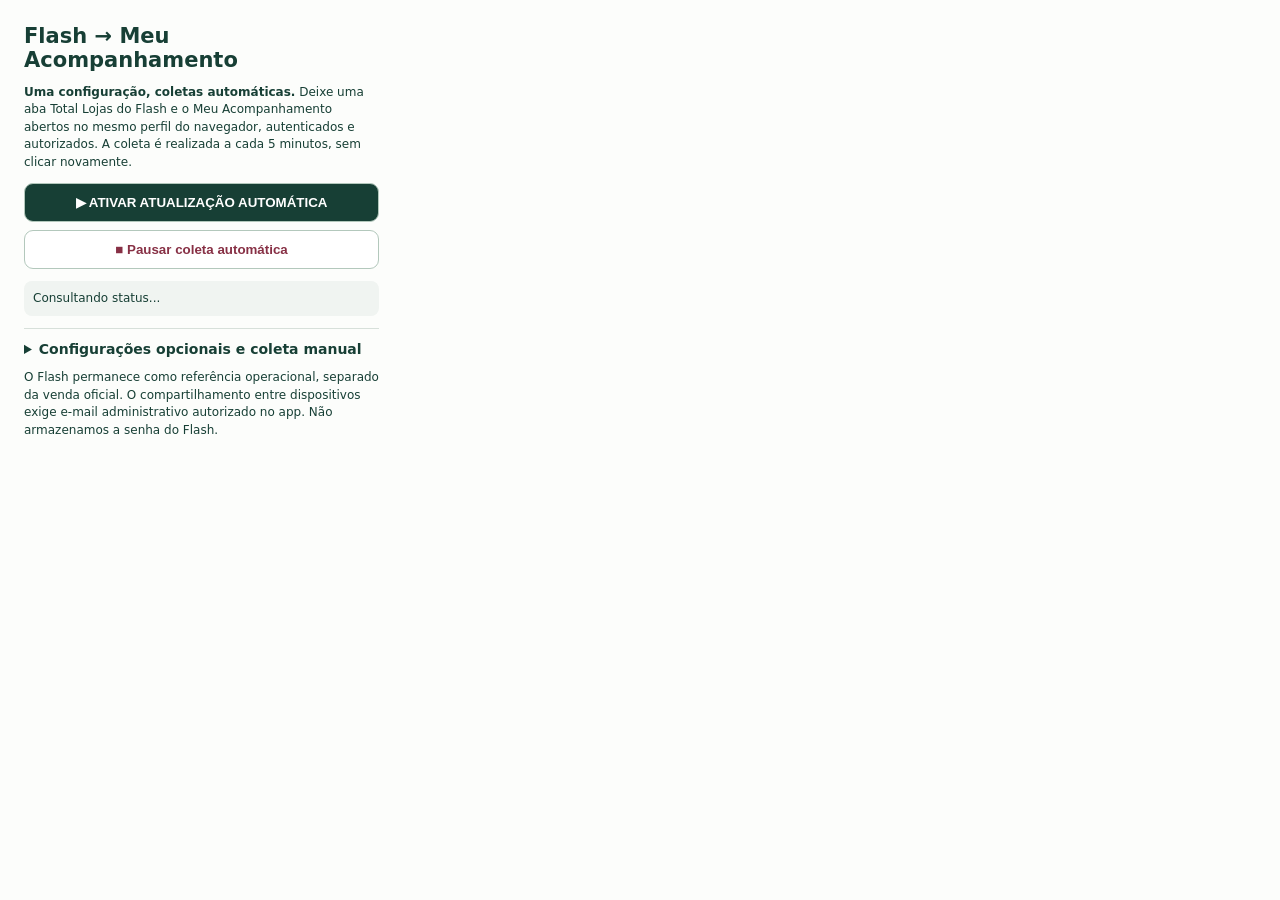
<file: extension-flash/popup.html>
<!doctype html><html lang="pt-BR"><meta charset="utf-8"><title>Flash • Atualização automática</title>
<style>
body{font:14px system-ui;width:355px;padding:16px;color:#173f35;background:#fcfdfb}
h2{margin:0 0 8px}p{line-height:1.45;font-size:12px}
button,input,select{box-sizing:border-box;display:block;width:100%;padding:11px;margin-top:8px;border-radius:9px}
button{cursor:pointer;border:1px solid #b3c8bc;font-weight:700}
#startAuto{background:#173f35;color:#fff}#stopAuto{background:#fff;color:#873045}
#status,#autoStatus{white-space:pre-wrap;font-size:12px;padding:9px;border-radius:8px;background:#f0f4f1}
label{display:block;margin-top:12px;font-size:12px;font-weight:650}
details{margin-top:12px;border-top:1px solid #d7e0da;padding-top:12px}
summary{cursor:pointer;font-weight:700}
</style>
<h2>Flash → Meu Acompanhamento</h2><p id="version"></p>
<p><b>Uma configuração, coletas automáticas.</b> Deixe uma aba Total Lojas do Flash e o Meu Acompanhamento abertos no mesmo perfil do navegador, autenticados e autorizados. A coleta é realizada a cada 5 minutos, sem clicar novamente.</p>
<button id="startAuto" type="button">▶ ATIVAR ATUALIZAÇÃO AUTOMÁTICA</button>
<button id="stopAuto" type="button">■ Pausar coleta automática</button>
<p id="autoStatus" role="status" aria-live="polite">Consultando status...</p>
<details><summary>Configurações opcionais e coleta manual</summary>
<label>Filial para os grupos e produtos<select id="store"></select></label>
<label>DCOs de produtos (até cinco)<input id="dcos" placeholder="Automático: maior DCO de cada mundo"></label>
<p>Deixe DCOs em branco para seleção automática. Total Lojas coleta as 18 filiais autorizadas.</p>
<button id="capture" type="button">Conferir relatório aberto</button>
<button id="send" type="button" disabled>Enviar coleta manualmente</button>
<p id="status" role="status"></p>
</details>
<p>O Flash permanece como referência operacional, separado da venda oficial. O compartilhamento entre dispositivos exige e-mail administrativo autorizado no app. Não armazenamos a senha do Flash.</p>
<script src="flash-core-v1.js"></script><script src="flash-detail-core-v1.js"></script>
<script src="capture.js"></script><script src="transfer.js"></script><script src="popup.js"></script></html>
</file>
